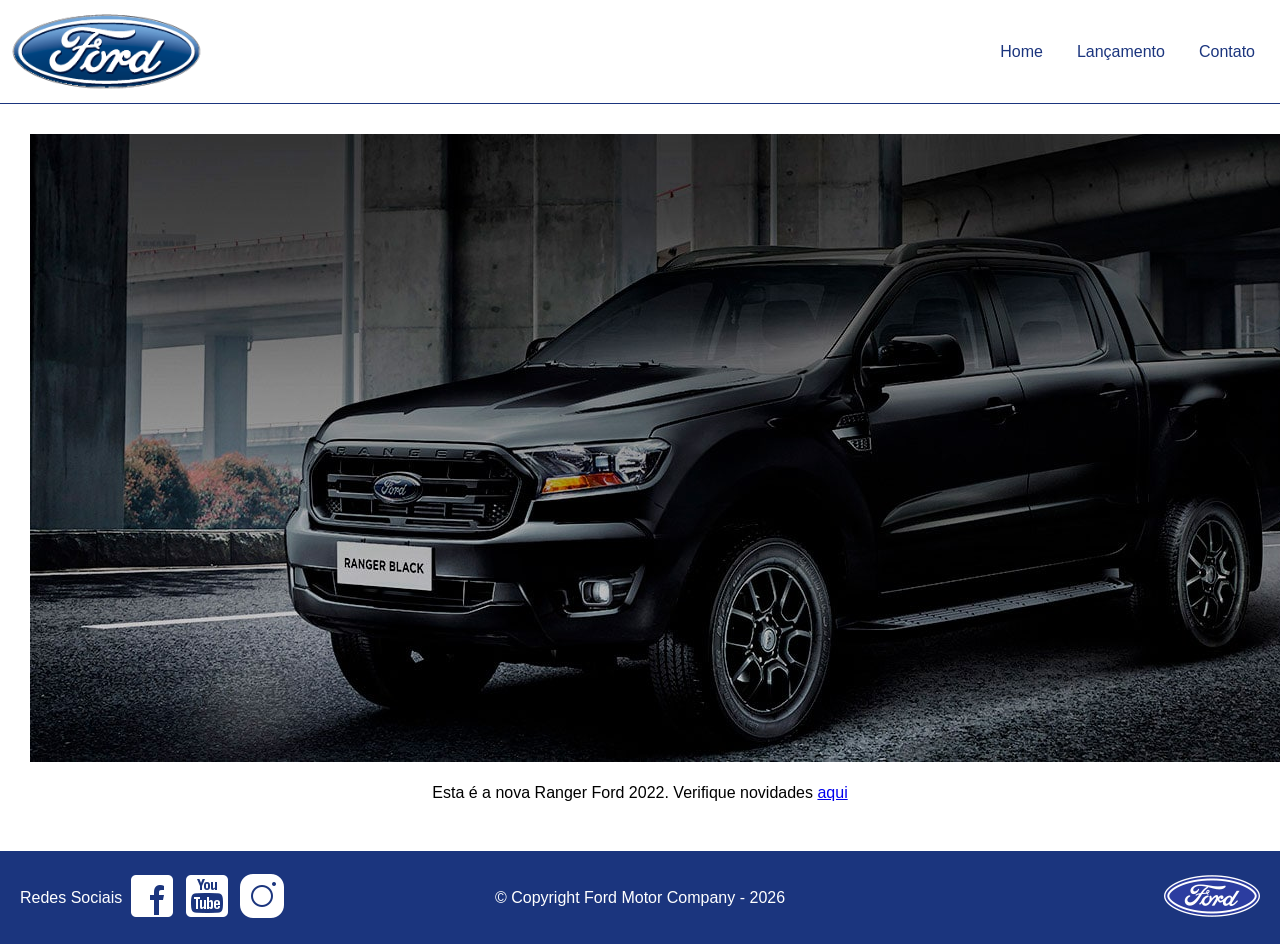
<file: index.html>
<!DOCTYPE html>
<html lang="pt-br">

<head>
    <meta charset="UTF-8">
    <meta name="viewport" content="width=device-width, initial-scale=1.0">
    <link rel="icon" href="img/ford-96.png">
    <link rel="stylesheet" href="css/reset.css">
    <link rel="stylesheet" href="css/style.css">
    <title>Home - Ford</title>
</head>

<body>

    <header>

        <div class="caixa">

            <h1><img src="img/logo-ford-256.png" alt="Logo Ford"></h1>


            <nav>
                <ul>


                    <li><a href="index.html">Home</a></li>
                    <li><a href="lancamento.html">Lançamento</a></li>
                    <li><a href="contato.html">Contato</a></li>

                </ul>
            </nav>

        </div>
    </header>


    <main>


        <a href="lancamento.html"><img src="img/imagem_1.jpg" alt="Ford Ranger"></a>

        <p>Esta é a nova Ranger Ford 2022. Verifique novidades <a href="lancamento.html">aqui</a></p>


    </main>


    <footer>

        <div class="divRedes">
            <span>Redes Sociais</span>

            <a href="https://www.facebook.com/FordBrasil/?locale=pt_BR" target="_blank"><img src="img/facebook-50.png"
                    alt="Facebook FordBrasil"></a>
            <a href="https://www.youtube.com/@fordbrasil" target="_blank"><img src="img/youtube-squared-50.png"
                    alt="Youtube FordBrasil"></a>
            <a href="https://www.instagram.com/fordbrasil/" target="_blank"><img src="img/instagram-logo-50.png"
                    alt="Instagram FordBrasil"></a>

        </div>

        <div style="text-align: center;">


            <span>&copy; Copyright Ford Motor Company - 2026 </span>

        </div>

        <div style="text-align: end; padding: 10px;">

            <img src="img/ford-96.png" alt="Logo FordBrasil"></a>

        </div>



    </footer>

</body>

</html>
</file>
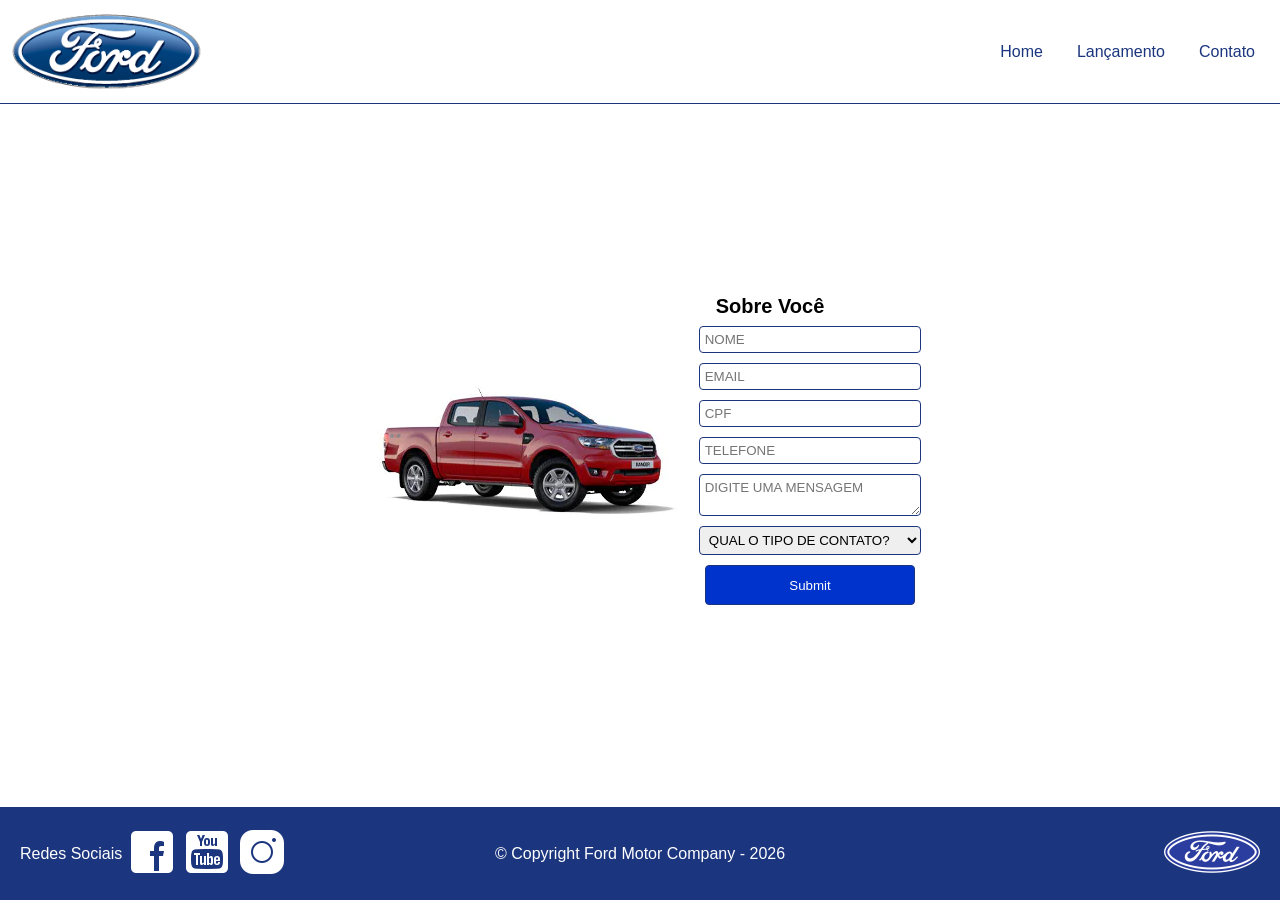
<file: contato.html>
<!DOCTYPE html>
<html lang="pt-br">

<head>
    <meta charset="UTF-8">
    <meta name="viewport" content="width=device-width, initial-scale=1.0">
    <link rel="icon" href="img/ford-96.png">
    <link rel="stylesheet" href="css/reset.css">
    <link rel="stylesheet" href="css/contato.css">
    <title>Contato - Ford</title>
</head>

<body>


    <header>

        <div class="caixa">

            <h1><img src="img/logo-ford-256.png" alt="Logo Ford"></h1>


            <nav>
                <ul>


                    <li><a href="index.html">Home</a></li>
                    <li><a href="lancamento.html">Lançamento</a></li>
                    <li><a href="contato.html">Contato</a></li>

                </ul>
            </nav>

        </div>

    </header>



    <main>



        <div>

            <img src="img/xls 2.2 diesel.jpg" alt="XLS">


        </div>

        <form>



            <label for="campoNome">Sobre Você</label>

            <input type="text" placeholder="NOME" id="campoNome" required>
            <input type="text" placeholder="EMAIL" id="" required>
            <input type="text" placeholder="CPF" id="" required>
            <input type="text" placeholder="TELEFONE" required>
            <textarea placeholder="DIGITE UMA MENSAGEM" id="campoMensagem" required></textarea>

            <select id="campoContato">

                <option disabled selected value="">QUAL O TIPO DE CONTATO?</option>
                <option value="elogio">ELOGIO</option>
                <option value="reclamacao">RECLAMAÇÃO</option>
                <option value="solicitacao">SOLICITAÇÃO</option>


            </select>

            <input type="submit" name="Enviar" id="btEnviar">

        </form>

    </main>


    <footer>

        <div class="divRedes">
            <span>Redes Sociais</span>

            <a href="https://www.facebook.com/FordBrasil/?locale=pt_BR" target="_blank"><img src="img/facebook-50.png"
                    alt="Facebook FordBrasil"></a>
            <a href="https://www.youtube.com/@fordbrasil" target="_blank"><img src="img/youtube-squared-50.png"
                    alt="Youtube FordBrasil"></a>
            <a href="https://www.instagram.com/fordbrasil/" target="_blank"><img src="img/instagram-logo-50.png"
                    alt="Instagram FordBrasil"></a>

        </div>

        <div style="text-align: center;">


            <span>&copy; Copyright Ford Motor Company - 2026 </span>

        </div>

        <div style="text-align: end; padding: 10px;">

            <img src="img/ford-96.png" alt="Logo Ford"></a>

        </div>



    </footer>



</body>

</html>
</file>
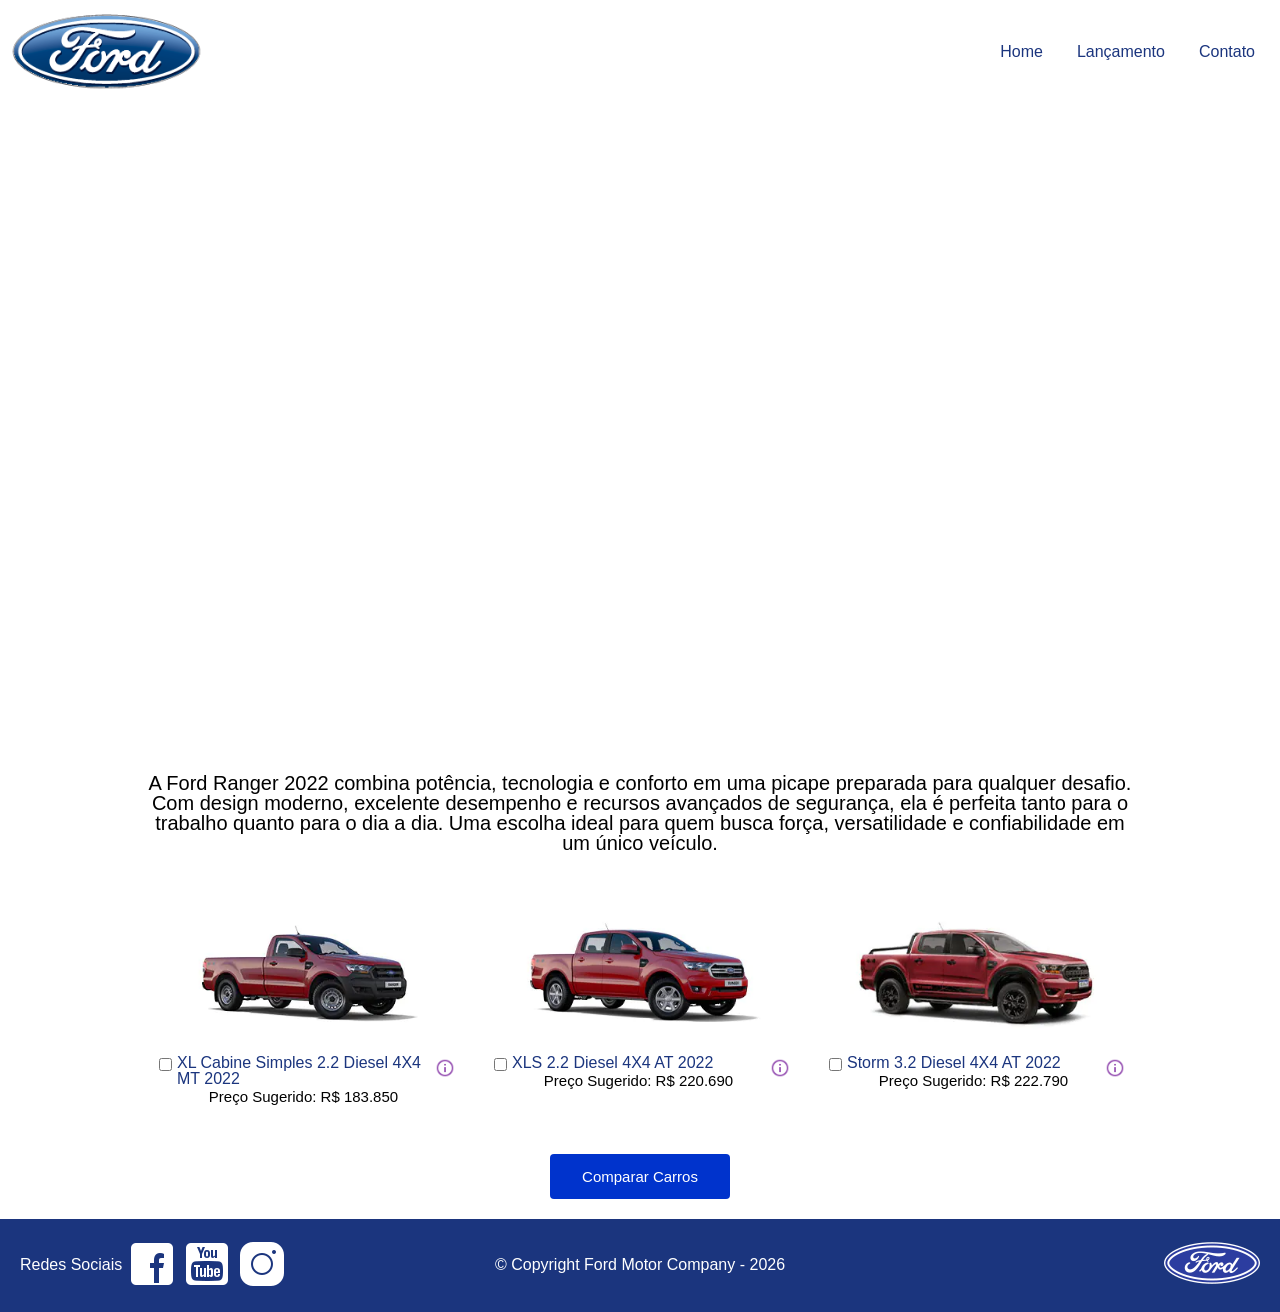
<file: lancamento.html>
<!DOCTYPE html>
<html lang="pt-br">

<head>
    <meta charset="UTF-8">
    <meta name="viewport" content="width=device-width, initial-scale=1.0">
    <link rel="icon" href="img/ford-96.png">
    <link rel="stylesheet" href="css/reset.css">
    <link rel="stylesheet" href="css/lancamento.css">
    <title>Lançamento - Ford</title>
</head>

<body>

    <header>

        <div class="caixa">

            <h1><img src="img/logo-ford-256.png" alt="Logo Ford"></h1>


            <nav>
                <ul>


                    <li><a href="index.html">Home</a></li>
                    <li><a href="lancamento.html">Lançamento</a></li>
                    <li><a href="contato.html">Contato</a></li>

                </ul>
            </nav>

        </div>

    </header>

    <main>


        <iframe width=100% height="700" src="https://www.youtube.com/embed/vQsryuNmsL0"
            title="Ford Ranger 2022 | Gerações" frameborder="0"
            allow="accelerometer; autoplay; clipboard-write; encrypted-media; gyroscope; picture-in-picture; web-share"
            referrerpolicy="strict-origin-when-cross-origin" allowfullscreen></iframe>


        <p>
            A Ford Ranger 2022 combina potência, tecnologia e conforto em uma picape preparada para qualquer desafio.
            Com design moderno, excelente desempenho e recursos avançados de segurança, ela é perfeita tanto para o
            trabalho quanto para o dia a dia.
            Uma escolha ideal para quem busca força, versatilidade e confiabilidade em um único veículo.
        </p>

        <ul class="divCarros">

            <li>

                <img src="img/XL Cabine.jpg" alt="XL Cabine">

                <div class="descricao">

                    <input type="checkbox">

                    <div class="texto">

                        <h2>XL Cabine Simples 2.2 Diesel 4X4 MT 2022</h2>

                        <p>Preço Sugerido: R$ 183.850</p>

                    </div>

                    <img src="img/info.png" alt="Informações" class="info">

                </div>

            </li>

            <li>

                <img src="img/xls 2.2 diesel.jpg" alt="XLS">

                <div class="descricao">

                    <input type="checkbox">

                    <div class="texto">

                        <h2>XLS 2.2 Diesel 4X4 AT 2022</h2>

                        <p>Preço Sugerido: R$ 220.690</p>

                    </div>

                    <img src="img/info.png" alt="Informações" class="info">

                </div>

            </li>

            <li>

                <img src="img/storm.jpg" alt="Storm">

                <div class="descricao">

                    <input type="checkbox">

                    <div class="texto">

                        <h2>Storm 3.2 Diesel 4X4 AT 2022</h2>

                        <p>Preço Sugerido: R$ 222.790</p>

                    </div>

                    <img src="img/info.png" alt="Informações" class="info">

                </div>

            </li>

        </ul>

        <div class="botaoComparar">

            <input type="submit" value="Comparar Carros" id="comparar">

        </div>

    </main>


    <footer>

        <div class="divRedes">
            <span>Redes Sociais</span>

            <a href="https://www.facebook.com/FordBrasil/?locale=pt_BR" target="_blank"><img src="img/facebook-50.png"
                    alt="Facebook FordBrasil"></a>
            <a href="https://www.youtube.com/@fordbrasil" target="_blank"><img src="img/youtube-squared-50.png"
                    alt="Facebook FordBrasil"></a>
            <a href="https://www.instagram.com/fordbrasil/" target="_blank"><img src="img/instagram-logo-50.png"
                    alt="Facebook FordBrasil"></a>
        </div>

        <div style="text-align: center;">


            <span>&copy; Copyright Ford Motor Company - 2026 </span>

        </div>

        <div style="text-align: end; padding: 10px;">

            <img src="img/ford-96.png" alt=" Logo Ford"></a>

        </div>



    </footer>




</body>

</html>
</file>
<file: css/style.css>
html, body {

    height: 100%;
    margin: 0;
}

body {

    min-height: 100vh;
    display: flex;
    flex-direction: column;
}

.caixa {

    display: flex;
    justify-content: space-between;
    align-items: center;
    width: 100%;

}
header {

     
      display: flex; 
      padding: 10px;
      border-bottom: 1px solid #1b357e;

    
}

h1 img {

    height: 80px;
}



nav {

    display: flex;
    align-items: center;
    
    
    
}

nav li {

    
    display: inline;
    padding-top: 70px;
    margin: 15px;
   
    
 
}


nav a {

    font-family: Arial, Helvetica, sans-serif;
    text-decoration: none;
    color: #1b357e;
}

nav a:hover {

    color: #0033CC ;
}

main {
    
    height: 90vh;

    padding: 30px;
    text-align: center;
    flex: 1;


}


 main p {

     padding: 20px;
     font-family: Arial, Helvetica, sans-serif;
    
  
}



footer {


    background-color: #1b357e;
    padding: 10px;
    display: flex;
    justify-content: space-between;
    align-items: center;
    color: #FFFFFF;
    font-family: Arial, Helvetica, sans-serif;

}


@media (max-width: 480px) {

   
    h1 img {

        height: 50px;

    }

    nav li {

        margin: 2px;
    }
    
    main {

        margin: 160px 0 0 0;
        padding: 0px;
        
     
    }
    
    main img {

        width: 100%;
        
    }
    main p {

       font-size: 20px;
        
      

    }
    
    
    footer {

        flex-direction: column;
       
    
    
        
    } 
  
  
}
footer div {

    
    flex: 20%;

}

.divRedes {

    display: flex;
    align-items: center;
    gap: 5px;
    margin: 10px;
}
</file>
<file: css/contato.css>
html, body {

    height: 100%;
    margin: 0;
}

body {

    min-height: 100vh;
    display: flex;
    flex-direction: column;
}

.caixa {

    display: flex;
    justify-content: space-between;
    align-items: center;
    width: 100%;

}
header {

     
      display: flex; 
      padding: 10px;
      border-bottom: 1px solid #1b357e;

    
}

h1 img {

    height: 80px;
}

hr {

    border: 0.5px solid #1b357e;
}

nav {

    display: flex;
    align-items: center;
    
    
    
}

nav li {

    
    display: inline;
    padding-top: 70px;
    margin: 15px;
   
    
 
}

nav a {

    font-family: Arial, Helvetica, sans-serif;
    text-decoration: none;
    color: #1b357e;
}

nav a:hover {

    color: #0033CC ;
}


main {

    height: 90vh;
    text-align: center;
    display: flex;
    justify-content: center;
    align-items: center;
    

}



form {


    
    display: flex;
    align-items: center;
    flex-direction: column;
 
   
}

form label  {

    margin-right: 60px;
    display: block;
    font-family: Arial, Helvetica, sans-serif;
    font-size: 20px;
    font-weight: bold;
    margin-bottom: 10px;
    
}


form input {

    display: block;
    margin-left: 20px;
    margin-bottom: 10px;
    border: 0.5px solid #1b357e;
    border-radius: 4px;
    padding: 5px;
    width: 90%;
    font-family: Arial, Helvetica, sans-serif;
    
    

}




#campoMensagem {

    display: block;
    margin-left: 20px;
    margin-bottom: 10px;
    border: 0.5px solid #1b357e;
    border-radius: 4px;
    padding: 5px;
    width: 90%;
    font-family: Arial, Helvetica, sans-serif;
    
    
}

#campoContato {


    display: block;
    margin-left: 20px;
    margin-bottom: 10px;
    border: 0.5px solid #1b357e;
    border-radius: 4px;
    padding: 5px;
    width: 95%;
    font-family: Arial, Helvetica, sans-serif;
    

}

#btEnviar {

    display: block;
    margin-left: 20px;
    margin-bottom: 10px;
    background-color: #0033CC;
    color: #FFFFFF;
    border-radius: 4px;
    padding: 5px;
    height: 40px;
    width: 90%;
    font-family: Arial, Helvetica, sans-serif;
    
    
} 

#btEnviar:hover{

    width: 100%;
    font-size: 20px;
   

}




footer {


   
    background-color: #1b357e;
    padding: 10px;
    display: flex;
    justify-content: space-between;
    align-items: center;
    color: #FFFFFF;
    font-family: Arial, Helvetica, sans-serif;
 

}

@media (max-width: 480px) {


    h1 img {

        height: 50px;

    }
    
    nav li {

        margin: 2px;
    }
    
    main {

        flex-direction: column;
    }
   footer {

    flex-direction: column;
 
    

   }
   
}

footer div {


    flex: 20%;

}

.divRedes {

    display: flex;
    align-items: center;
    gap: 5px;
    margin: 10px;
}
</file>
<file: css/lancamento.css>
html, body {

    height: 100%;
    margin: 0;
}

body {

    min-height: 100vh;
    display: flex;
    flex-direction: column;
}

.caixa {

    display: flex;
    justify-content: space-between;
    align-items: center;
    width: 100%;
   

}
header {

     
    display: flex; 
    padding: 10px;
      
}

h1 img {

    height: 80px;
}

hr {

    border: 0,5px solid #1b357e;
}

nav {

    display: flex;
    align-items: center;
    
    
    
}

nav li {

    
    display: inline;
    padding-top: 70px;
    margin: 15px;
   
    
 
}

nav a {

    font-family: Arial, Helvetica, sans-serif;
    text-decoration: none;
    color: #1b357e;
}

nav a:hover {

    color: #0033CC ;
}



main {

    width: 100%;
    flex: 1;

}

main iframe {

    width: 100%;
    height: 650px;
    display: block;
    border: none;

    
    
}

main p {

    
    text-align: center;
    font-family: Arial, Helvetica, sans-serif;
    margin: 20px 140px; 
    font-size: 20px;
 

    
}


main h2 {

    font-family: Arial, Helvetica, sans-serif;
}


.divCarros{

    display: flex;
    justify-content: center;
    align-items: flex-start;
    gap: 35px;

    list-style: none;
    padding: 30px 0;
    margin: 0;
}

.divCarros li{

    width: 300px;
}

.divCarros li img:first-child{

    width: 250px;
    display: block;
    margin: auto;
}

.descricao{

    display: flex;
    align-items: flex-start;
    margin-top: 8px;
}

.descricao input{

    margin-top: 3px;
    margin-right: 5px;
}

.texto{

    flex: 1;
}

.texto h2{

    font-size: 16px;
    font-family: Arial, Helvetica, sans-serif;
    color: #1b357e;
    margin: 0;
    font-weight: normal;
}

.texto p{

    font-size: 15px;
    font-family: Arial, Helvetica, sans-serif;
    margin: 2px 0 0 0;
}

.info{

    width: 20px;
    height: 20px;
    margin-left: 5px;
    margin-top: 3px;
}

.botaoComparar{

    text-align: center;
    margin: 20px 0;
}



#comparar{

    width: 180px;
    height: 45px;
    background: #0033cc;
    color: white;
    border: none;
    border-radius: 4px;
    font-size: 15px;
    cursor: pointer;
}

#comparar:hover {

    width: 230px;
    font-size: 20px;
}




footer {


   
    background-color: #1b357e;
    padding: 10px;
    display: flex;
    justify-content: space-between;
    align-items: center;
    color: #FFFFFF;
    font-family: Arial, Helvetica, sans-serif;

}

@media (max-width: 480px) {

    h1 img  {


        height: 50px;
    }

    .divCarros {

        flex-direction: column;
        align-items: center;
    
    }

    .divCarros li {

        width: 250px;
    }

    nav li {

        margin: 2px;
    }

    main p {

        margin: 20px;
    }

    footer {

        flex-direction: column;
    
    
    }

  

}

footer div {

    
    flex: 20%;

}

.divRedes {

    display: flex;
    align-items: center;
    gap: 5px;
    margin: 10px;
}
</file>
